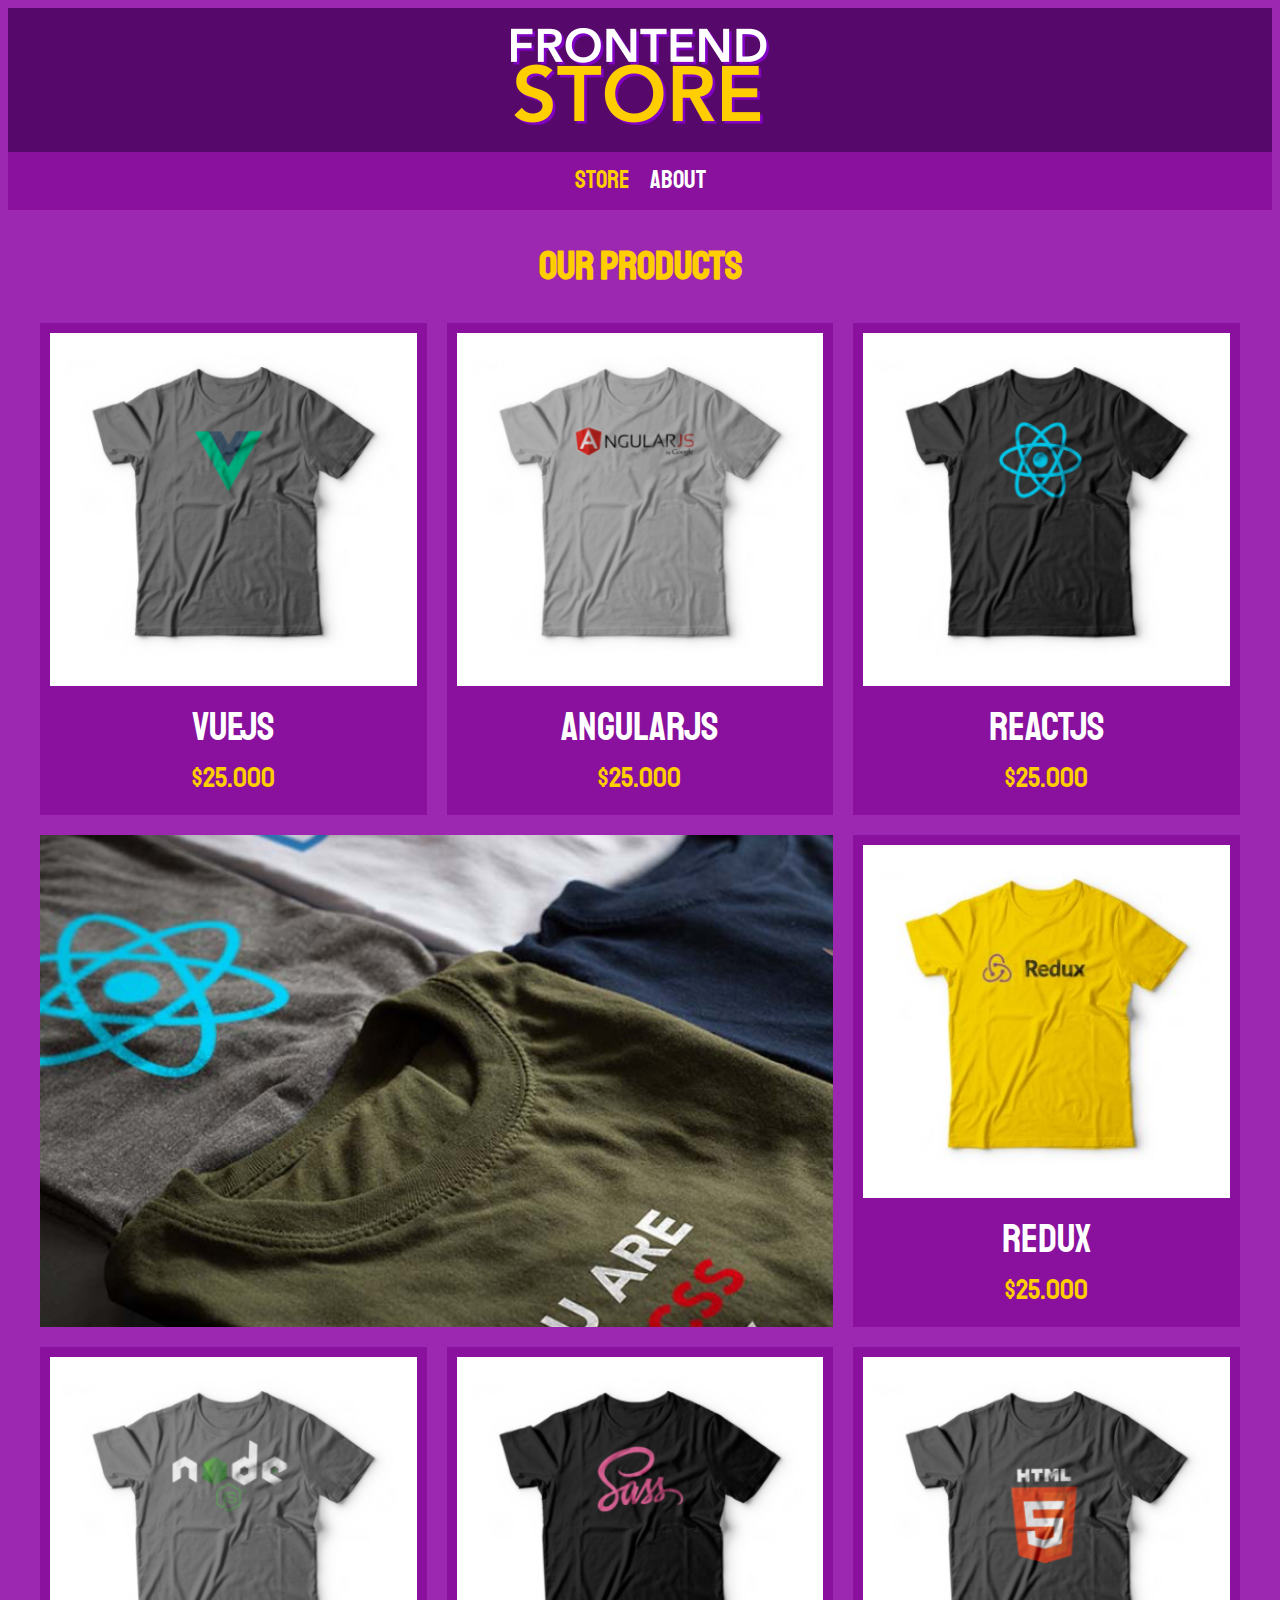
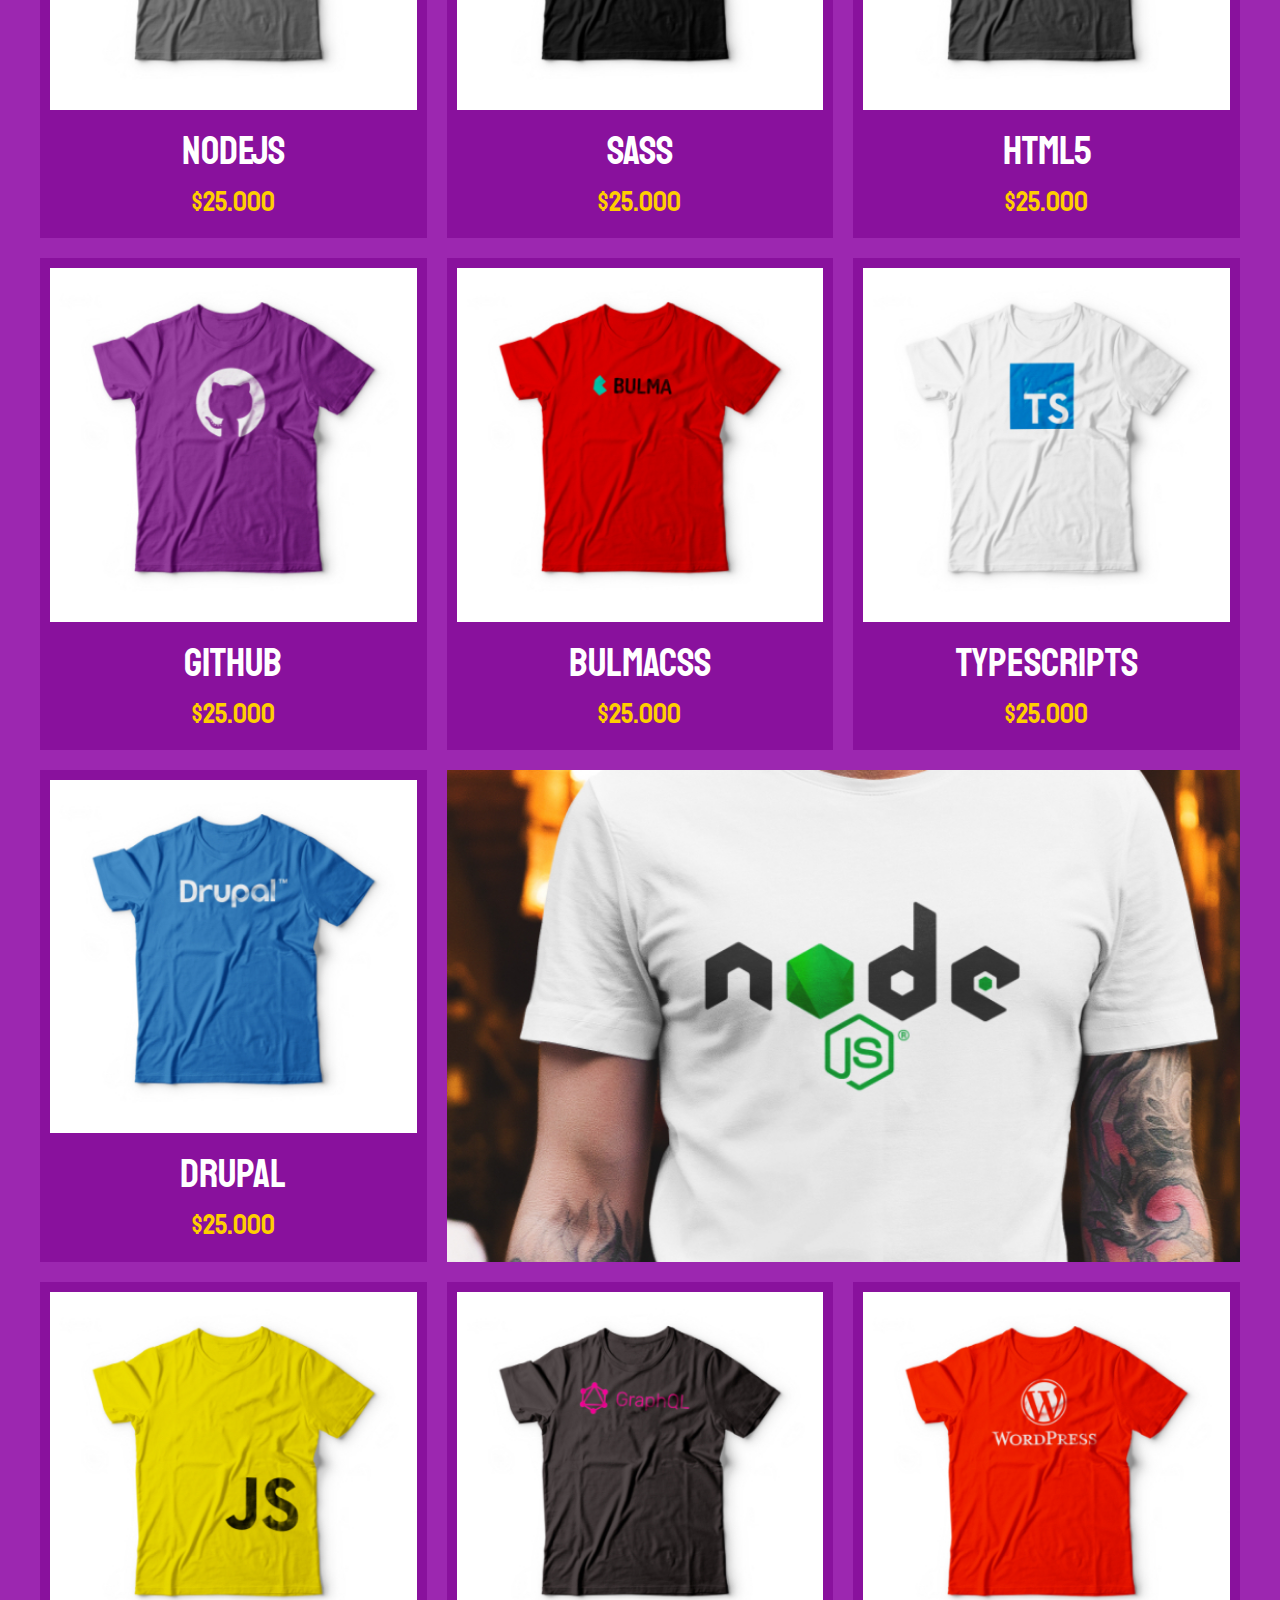
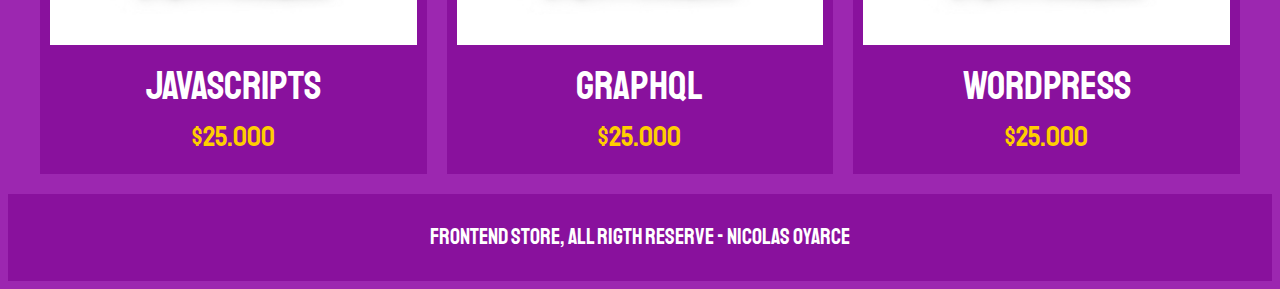
<file: index.html>
<!DOCTYPE html>
<html lang="en">
<head>
    <meta charset="UTF-8">
    <meta http-equiv="X-UA-Compatible" content="IE=edge">
    <meta name="viewport" content="width=device-width, initial-scale=1.0">
    <link rel="shortcut icon" href="/img/logo.png" type="image/icon">
    <title>Frontend Store</title>
    <link rel="stylesheet" href="/css/normalize.css">
    <link href="https://fonts.googleapis.com/css2?family=Staatliches&display=swap" rel="stylesheet">
    <link rel="stylesheet" href="/css/styles.css">
</head>
<body>
    <header class="header">
        <a href="/index.html">
            <img class="header__logo" src="/img/logo.png" alt="Logotype">
        </a>
    </header>

    <nav class="nav">
        <a class="nav__link nav__link--active" href="index.html">Store</a>
        <a class="nav__link" href="/html/about.html">About</a>
    </nav>

    <main class="content">
        <h1 class="content__title">Our Products</h1>

        <div class="grid">
            <div class="product">
                <a href="/html/products.html">
                    <img class="product__img" src="/img/1.jpg" alt="img">
                    <div class="product__info">
                        <p class="product__name">VueJS</p>
                        <p class="product__price">$25.000</p>
                    </div>
                </a>
            </div> <!--.product-->
            <div class="product">
                <a href="/html/products.html">
                    <img class="product__img" src="/img/2.jpg" alt="img">
                    <div class="product__info">
                        <p class="product__name">AngularJS</p>
                        <p class="product__price">$25.000</p>
                    </div>
                </a>
            </div> <!--.product-->
            <div class="product">
                <a href="/html/products.html">
                    <img class="product__img" src="/img/3.jpg" alt="img">
                    <div class="product__info">
                        <p class="product__name">ReactJS</p>
                        <p class="product__price">$25.000</p>
                    </div>
                </a>
            </div> <!--.product-->
            <div class="product">
                <a href="/html/products.html">
                    <img class="product__img" src="/img/4.jpg" alt="img1">
                    <div class="product__info">
                        <p class="product__name">Redux</p>
                        <p class="product__price">$25.000</p>
                    </div>
                </a>
            </div> <!--.product-->
            <div class="product">
                <a href="/html/products.html">
                    <img class="product__img" src="/img/5.jpg" alt="img1">
                    <div class="product__info">
                        <p class="product__name">NodeJS</p>
                        <p class="product__price">$25.000</p>
                    </div>
                </a>
            </div> <!--.product-->
            <div class="product">
                <a href="/html/products.html">
                    <img class="product__img" src="/img/6.jpg" alt="img1">
                    <div class="product__info">
                        <p class="product__name">SASS</p>
                        <p class="product__price">$25.000</p>
                    </div>
                </a>
            </div> <!--.product-->
            <div class="product">
                <a href="/html/products.html">
                    <img class="product__img" src="/img/7.jpg" alt="img1">
                    <div class="product__info">
                        <p class="product__name">HTML5</p>
                        <p class="product__price">$25.000</p>
                    </div>
                </a>
            </div> <!--.product-->
            <div class="product">
                <a href="/html/products.html">
                    <img class="product__img" src="/img/8.jpg" alt="img1">
                    <div class="product__info">
                        <p class="product__name">GitHub</p>
                        <p class="product__price">$25.000</p>
                    </div>
                </a>
            </div> <!--.product-->
            <div class="product">
                <a href="/html/products.html">
                    <img class="product__img" src="/img/9.jpg" alt="img1">
                    <div class="product__info">
                        <p class="product__name">BulmaCSS</p>
                        <p class="product__price">$25.000</p>
                    </div>
                </a>
            </div> <!--.product-->
            <div class="product">
                <a href="/html/products.html">
                    <img class="product__img" src="/img/10.jpg" alt="img1">
                    <div class="product__info">
                        <p class="product__name">TypeScripts</p>
                        <p class="product__price">$25.000</p>
                    </div>
                </a>
            </div> <!--.product-->
            <div class="product">
                <a href="/html/products.html">
                    <img class="product__img" src="/img/11.jpg" alt="img1">
                    <div class="product__info">
                        <p class="product__name">Drupal</p>
                        <p class="product__price">$25.000</p>
                    </div>
                </a>
            </div> <!--.product-->
            <div class="product">
                <a href="/html/products.html">
                    <img class="product__img" src="/img/12.jpg" alt="img1">
                    <div class="product__info">
                        <p class="product__name">JavaScripts</p>
                        <p class="product__price">$25.000</p>
                    </div>
                </a>
            </div> <!--.product-->
            <div class="product">
                <a href="/html/products.html">
                    <img class="product__img" src="/img/13.jpg" alt="img1">
                    <div class="product__info">
                        <p class="product__name">GraphQL</p>
                        <p class="product__price">$25.000</p>
                    </div>
                </a>
            </div> <!--.product-->
            <div class="product">
                <a href="/html/products.html">
                    <img class="product__img" src="/img/14.jpg" alt="img1">
                    <div class="product__info">
                        <p class="product__name">WordPress</p>
                        <p class="product__price">$25.000</p>
                    </div>
                </a>
            </div> <!--.product-->
            <div class="graphics graphics--shirts"></div>
            <div class="graphics graphics--node"></div>
        </div>
    </main>

    <footer class="footer">
        <p class="footer__elem">FrontEnd Store, all rigth reserve - Nicolas Oyarce</p>
    </footer>
</body>
</html>
</file>
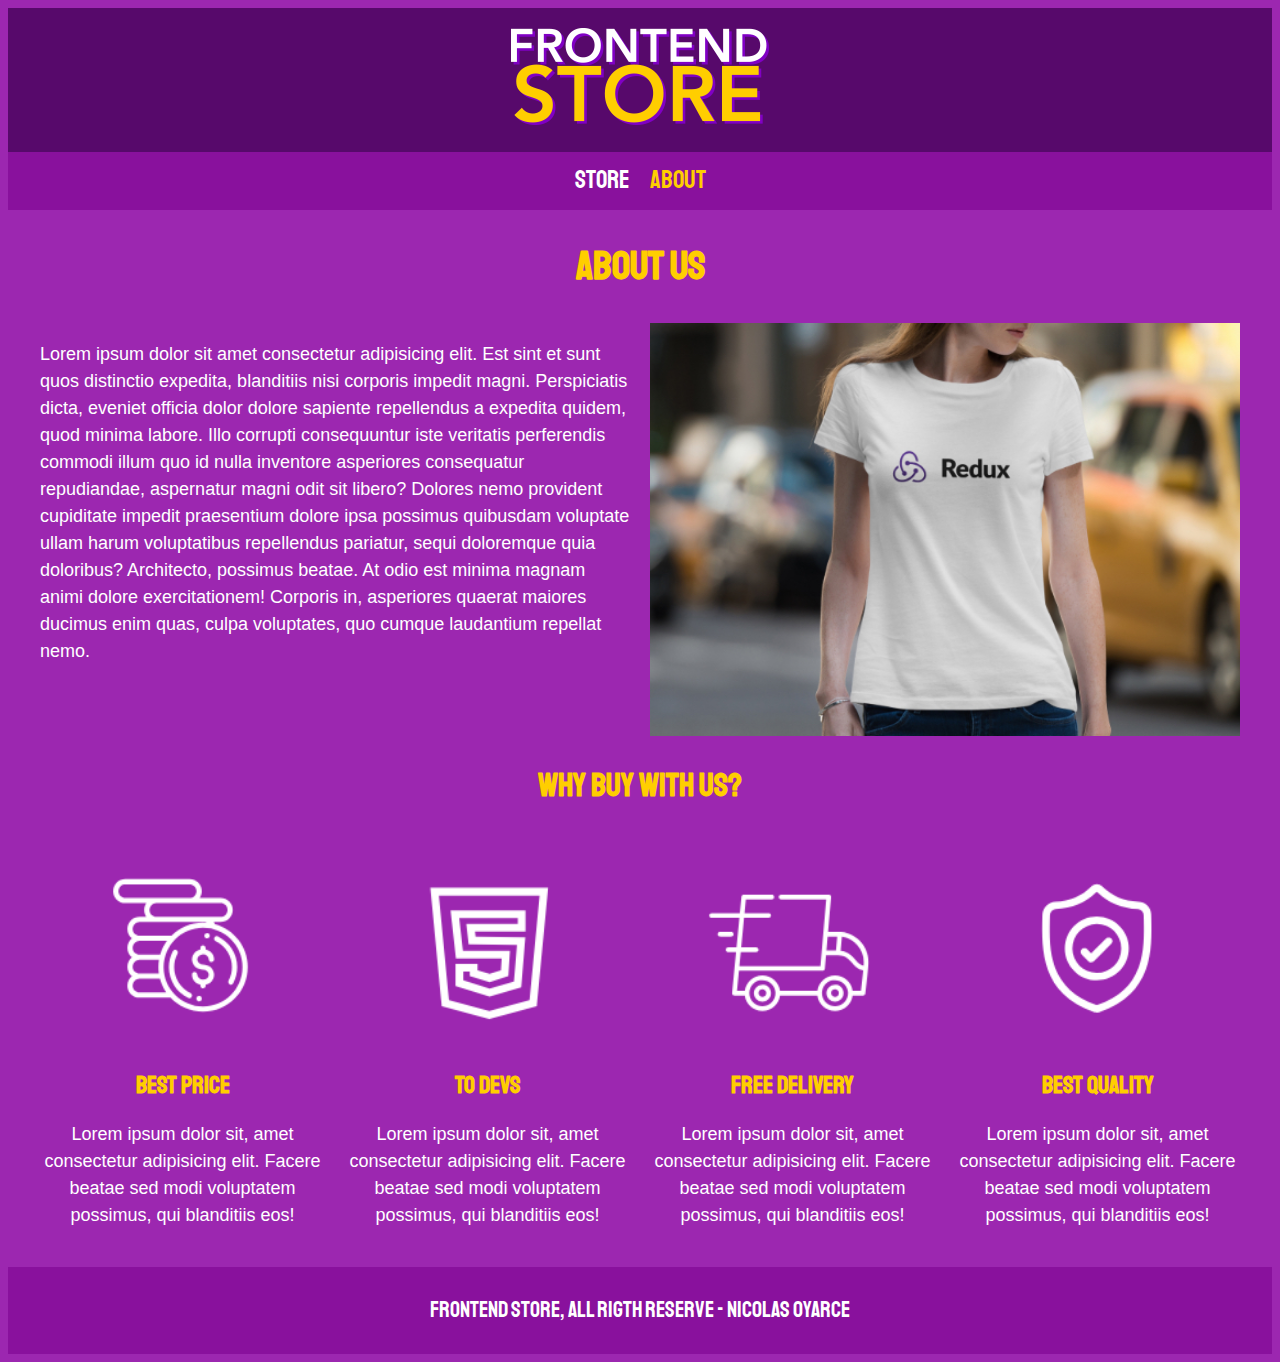
<file: html/about.html>
<!DOCTYPE html>
<html lang="en">
<head>
    <meta charset="UTF-8">
    <meta http-equiv="X-UA-Compatible" content="IE=edge">
    <meta name="viewport" content="width=device-width, initial-scale=1.0">
    <title>Frontend Store</title>
    <link rel="stylesheet" href="/css/normalize.css">
    <link href="https://fonts.googleapis.com/css2?family=Staatliches&display=swap" rel="stylesheet">
    <link rel="stylesheet" href="/css/styles.css">
</head>
<body>
    <header class="header">
        <a href="index.html">
            <img class="header__logo" src="/img/logo.png" alt="Logotype">
        </a>
    </header>

    <nav class="nav">
        <a class="nav__link" href="../index.html">Store</a>
        <a class="nav__link nav__link--active" href="/html/about.html">About</a>
    </nav>

    <main class="content">
        <h1 class="content__title">About us</h1>

        <div class="about">
            <div class="about__content">
                <p >Lorem ipsum dolor sit amet consectetur adipisicing elit. Est sint et sunt quos distinctio expedita, blanditiis nisi corporis impedit magni. Perspiciatis dicta, eveniet officia dolor dolore sapiente repellendus a expedita quidem, quod minima labore. Illo corrupti consequuntur iste veritatis perferendis commodi illum quo id nulla inventore asperiores consequatur repudiandae, aspernatur magni odit sit libero? Dolores nemo provident cupiditate impedit praesentium dolore ipsa possimus quibusdam voluptate ullam harum voluptatibus repellendus pariatur, sequi doloremque quia doloribus? Architecto, possimus beatae. At odio est minima magnam animi dolore exercitationem! Corporis in, asperiores quaerat maiores ducimus enim quas, culpa voluptates, quo cumque laudantium repellat nemo.</p>
            </div>
            <img class="about__img" src="../img/nosotros.jpg" alt="about">
        </div>
    </main>

    <section class="content buy">
        <h2>Why buy with us?</h2>

        <div class="blocks">
            <div class="block">
                <img class="block__img" src="../img/icono_1.png" alt="img">
                <h3 class="block__title">Best Price</h3>
                <p>Lorem ipsum dolor sit, amet consectetur adipisicing elit. Facere beatae sed modi voluptatem possimus, qui blanditiis eos!</p>
            </div><!--Block-->
            <div class="block">
                <img class="block__img" src="../img/icono_2.png" alt="img">
                <h3 class="block__title">To Devs</h3>
                <p>Lorem ipsum dolor sit, amet consectetur adipisicing elit. Facere beatae sed modi voluptatem possimus, qui blanditiis eos!</p>
            </div><!--Block-->
            <div class="block">
                <img class="block__img" src="../img/icono_3.png" alt="img">
                <h3 class="block__title">Free Delivery</h3>
                <p>Lorem ipsum dolor sit, amet consectetur adipisicing elit. Facere beatae sed modi voluptatem possimus, qui blanditiis eos!</p>
            </div><!--Block-->
            <div class="block">
                <img class="block__img" src="../img/icono_4.png" alt="">
                <h3 class="block__title">Best Quality</h3>
                <p>Lorem ipsum dolor sit, amet consectetur adipisicing elit. Facere beatae sed modi voluptatem possimus, qui blanditiis eos!</p>
            </div><!--Block-->
        </div><!--Blocks-->
            
    </section>

    <footer class="footer">
        <p class="footer__elem">FrontEnd Store, all rigth reserve - Nicolas Oyarce</p>
    </footer>
</body>
</html>
</file>
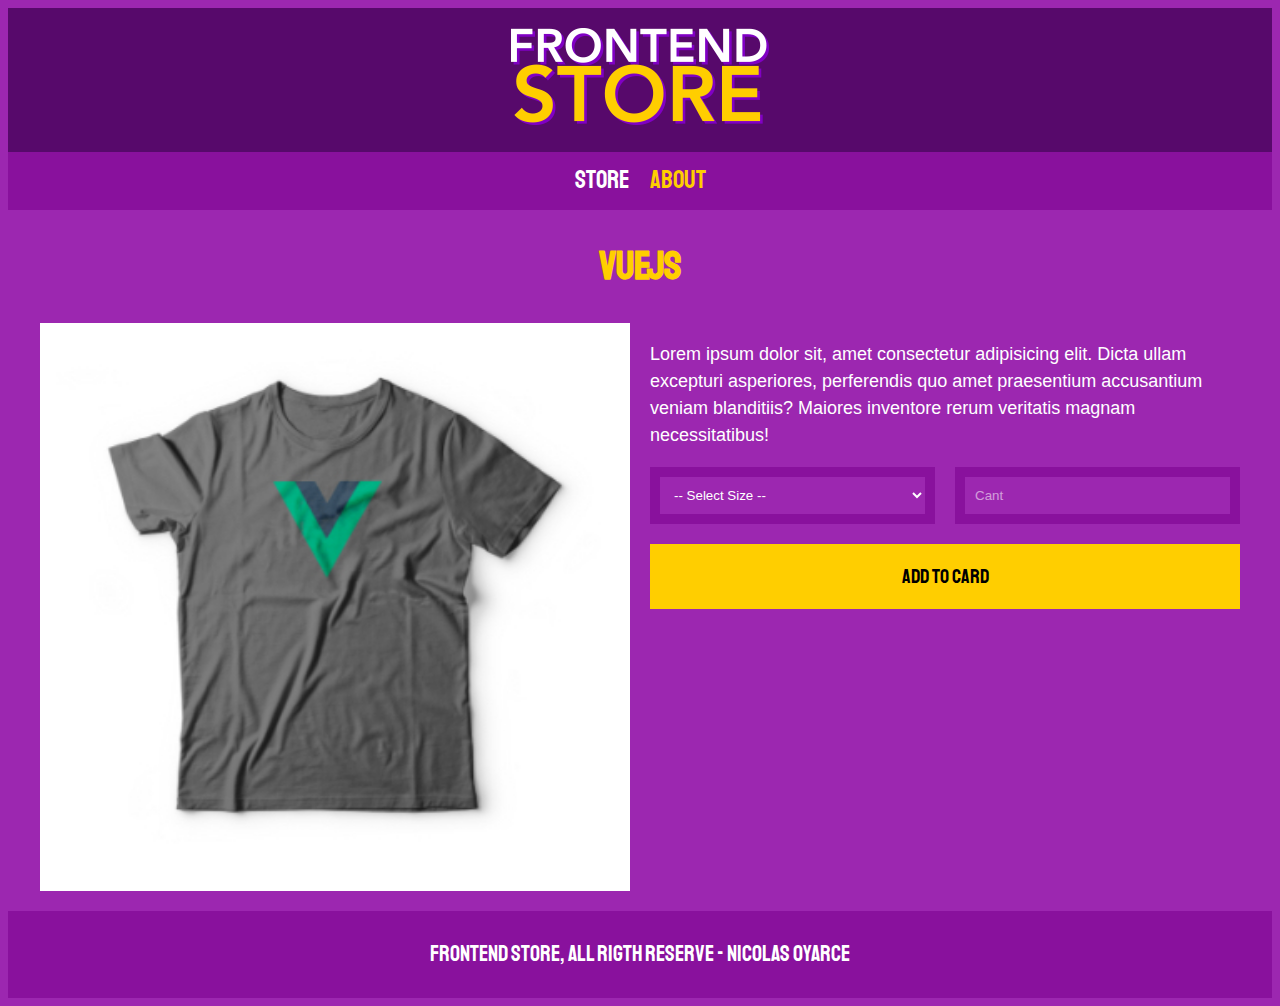
<file: html/products.html>
<!DOCTYPE html>
<html lang="en">
<head>
    <meta charset="UTF-8">
    <meta http-equiv="X-UA-Compatible" content="IE=edge">
    <meta name="viewport" content="width=device-width, initial-scale=1.0">
    <title>Frontend Store</title>
    <link rel="stylesheet" href="/css/normalize.css">
    <link href="https://fonts.googleapis.com/css2?family=Staatliches&display=swap" rel="stylesheet">
    <link rel="stylesheet" href="/css/styles.css">
</head>
<body>
    <header class="header">
        <a href="index.html">
            <img class="header__logo" src="/img/logo.png" alt="Logotype">
        </a>
    </header>

    <nav class="nav">
        <a class="nav__link" href="../index.html">Store</a>
        <a class="nav__link nav__link--active" href="about.html">About</a>
    </nav>

    <main class="content">
        <h1 class="content__title">VueJS</h1>

        <div class="shirt">
            <img class="shirt__img" src="../img/1.jpg" alt="img">

            <div class="content__shirt">
                <p>Lorem ipsum dolor sit, amet consectetur adipisicing elit. Dicta ullam excepturi asperiores, perferendis quo amet praesentium accusantium veniam blanditiis? Maiores inventore rerum veritatis magnam necessitatibus!</p>

                <form class="form">
                    <select class="form__field">
                        <option disabled selected>-- Select Size --</option>
                        <option>Small</option>
                        <option>Medium</option>
                        <option>Large</option>
                    </select>
                    <input class="form__field" type="number" placeholder="Cant" min="1">
                    <input class="form__submit" type="submit" value="Add to card">
                </form>
            </div>
        </div>
    </main>

    <footer class="footer">
        <p class="footer__elem">FrontEnd Store, all rigth reserve - Nicolas Oyarce</p>
    </footer>
</body>
</html>
</file>
<file: css/styles.css>
:root {
    --main: #9c27b0;
    --mainDark: #89119d;
    --mainDarkFull: rgb(87, 9, 107);
    --secondary: #ffce00;
    --secondaryDark: #fde582;
    --white: #fff;
    --black: #000;

    --mainFont: 'Staatliches', cursive;
}


/* Sniped */
html {
    box-sizing: border-box;
    font-size: 62.5%; /* 1rem = 10px */
}
*, *:before, *:after {
    box-sizing: inherit;
}


/* Globally */
body {
    background-color: var(--main);
    font-size: 1.6rem;
    line-height: 1.5;
}
p {
    font-size: 1.8rem;
    font-family: Arial, Helvetica, sans-serif;
    color: var(--white);
}
a {
    text-decoration: none;
}
img {
    width: 100%;
}
.content {
    max-width: 120rem;
    margin: 0 auto;
}
h1, h2, h3 {
    text-align: center;
    color: var(--secondary);
    font-family: var(--mainFont);
}
h1 { font-size: 4rem;}
h2 { font-size: 3.2rem;}
h3 { font-size: 2.4rem;}


/* Header */
.header {
    display: flex;
    justify-content: center;
    background-color: var(--mainDarkFull);
}
.header__logo {
    margin: 2rem 0;
}


/* Navigation */
.nav {
    display: flex;
    justify-content: center;
    background-color: var(--mainDark);
    padding: 1rem 0;
}
.nav__link {
    color: var(--white);
    font-family: var(--mainFont);
    font-size: 2.5rem;
    margin-right: 2rem;
}
.nav__link:last-of-type {
    margin-right: 0;
}
.nav__link--active,
.nav__link:hover {
    color: var(--secondary);
}


/* Grid */
.grid {
    display: grid;
    grid-template-columns: 1fr 1fr;
    gap: 2rem;
}
@media (min-width: 768px) {
    .grid {
        grid-template-columns: 1fr 1fr 1fr;
    }
}

/* Products*/
.product {
    background-color: var(--mainDark);
    padding: 1rem;
}
.product__img {
    width: 100%;
}
.product__name {
    font-size: 4rem;

}
.product__price {
    font-size: 2.8rem;
    color: var(--secondary);
}   
.product__name,
.product__price {
    font-family: var(--mainFont);
    margin: 1rem 0; 
    text-align: center;
    line-height: 1.2;
}   


/* Graphics*/
.graphics {
    min-height: 30rem;
    background-repeat: no-repeat;
    background-size: cover;
    grid-column: 1 / 3;
}
.graphics--shirts {
    background-image: url(../img/grafico1.jpg);
    grid-row: 2 / 3;
}
.graphics--node {
    background-image: url(../img/grafico2.jpg);
    grid-row: 8 / 9;
}
@media (min-width: 768px) {
    .graphics--node {
        grid-row: 5 / 6;
        grid-column: 2 / 4;
    }
}


/* About */
.about {
    display: grid;
    grid-template-rows: repeat(2, auto);
} 
@media (min-width: 768px) {
    .about {
        grid-template-columns: 1fr 1fr;
        column-gap: 2rem;
    } 
}
.about__img {
    grid-row: 1 / 2;
}
@media (min-width: 768px) {
    .about__img {
        grid-column: 2 / 3;
    } 
}


/* Blocks */
.blocks {
    display: grid;
    grid-template-columns: repeat(2, 1fr);
    gap: 2rem;
}
@media (min-width: 768px) {
    .blocks {
        grid-template-columns: repeat(4, 1fr);
    }
}
.block {
    text-align: center;
}
.block__title {
    margin: 0;
}


/* Podruct Page */
@media (min-width: 768px) {
    .shirt {
        display: grid;
        grid-template-columns: repeat(2, 1fr);
        column-gap: 2rem;
    }
}
.form {
    display: grid;
    grid-template-columns: repeat(2, 1fr);
    gap: 2rem;
}
.form__field {
    border: 1rem solid var(--mainDark);
    background-color: transparent;
    color: var(--white);
    font-family: 2rem;
    font-family: Arial, Helvetica, sans-serif;
    padding: 1rem;
}
.form__submit {
    background-color: var(--secondary);
    border: none;
    font-size: 2rem;
    font-family: var(--mainFont);
    padding: 2rem;
    transition: background-color 1s ease;
    grid-column: 1 / 3;
}
.form__submit:hover {
    cursor: pointer;
    background-color: var(--secondaryDark);
}


/* Footer */
.footer {
    background-color: var(--mainDark);
    padding: .5rem 0;
    margin-top: 2rem;
}
.footer__elem {
    text-align: center;
    font-family: var(--mainFont);
    font-size: 2.2rem;
}
</file>
